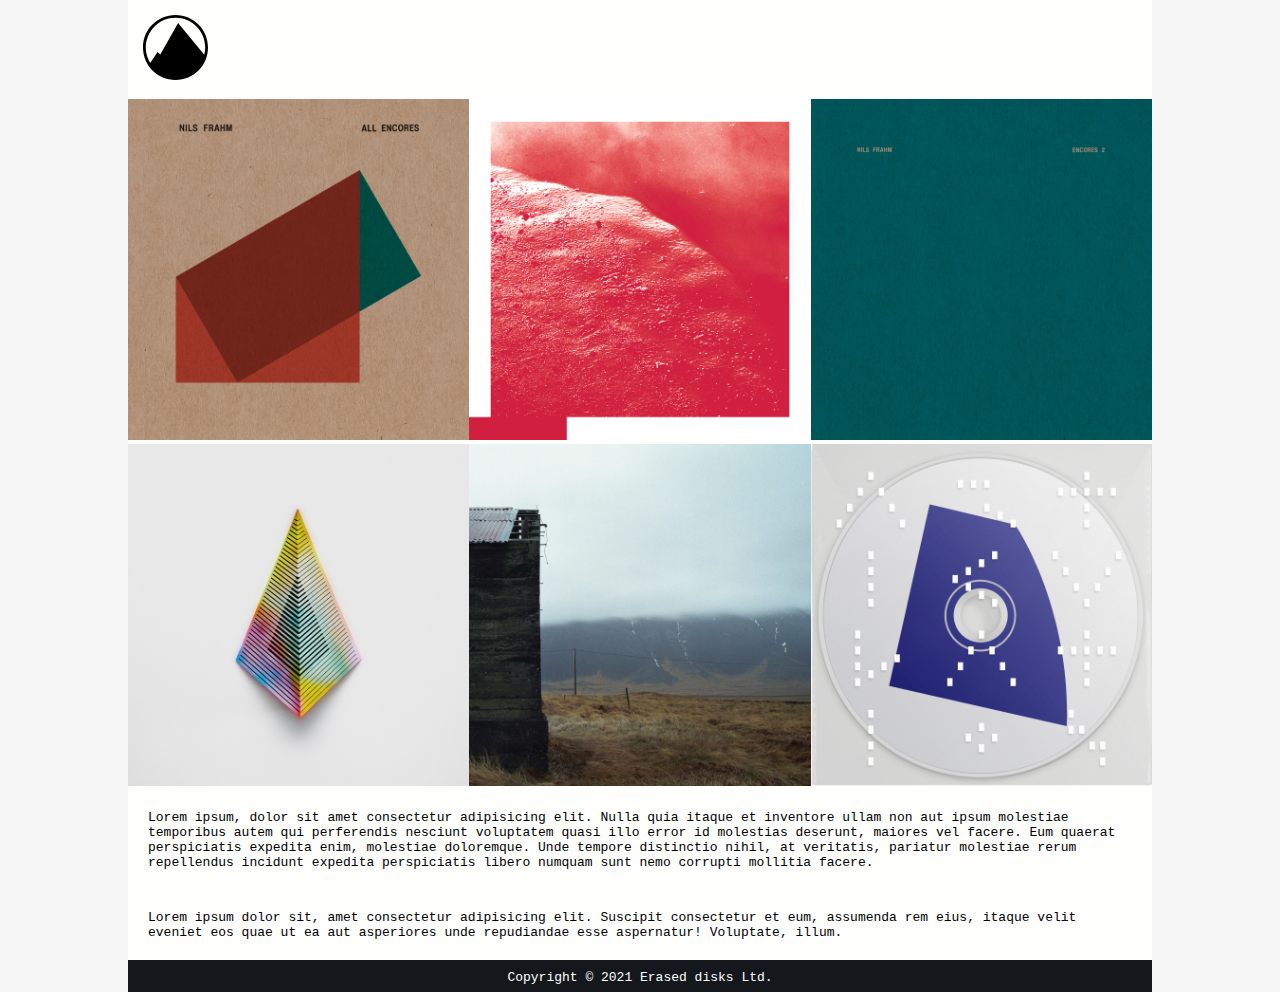
<file: task1/index.html>
<!DOCTYPE html>
<html lang="en">
  <head>
    <meta charset="UTF-8" />
    <meta content="width=device-width, initial-scale=1.0" name="viewport" />
    <link href="style.css" rel="stylesheet" />
    <title>Media Queries</title>
  </head>

  <body>
    <div class="container" id="top">
      <header>
        <img id="logo" src="logo.svg" />
      </header>
    </div>

    <div id="content">
      <article class="container images-container">
        <figure>
          <img alt="Cover 1" src="cover-1.jpg" />
        </figure>
        <figure>
          <img alt="Cover 2" src="cover-2.jpg" />
        </figure>
        <figure>
          <img alt="Cover 3" src="cover-3.jpg" />
        </figure>
        <figure>
          <img alt="Cover 4" src="cover-4.jpg" />
        </figure>
        <figure>
          <img alt="Cover 5" src="cover-5.jpg" />
        </figure>
        <figure>
          <img alt="Cover 6" src="cover-6.jpg" />
        </figure>
      </article>

      <article class="container text-container">
        <p>
          Lorem ipsum, dolor sit amet consectetur adipisicing elit. Nulla quia
          itaque et inventore ullam non aut ipsum molestiae temporibus autem qui
          perferendis nesciunt voluptatem quasi illo error id molestias
          deserunt, maiores vel facere. Eum quaerat perspiciatis expedita enim,
          molestiae doloremque. Unde tempore distinctio nihil, at veritatis,
          pariatur molestiae rerum repellendus incidunt expedita perspiciatis
          libero numquam sunt nemo corrupti mollitia facere.
        </p>

        <p>
          Lorem ipsum dolor sit, amet consectetur adipisicing elit. Suscipit
          consectetur et eum, assumenda rem eius, itaque velit eveniet eos quae
          ut ea aut asperiores unde repudiandae esse aspernatur! Voluptate,
          illum.
        </p>
      </article>
    </div>

    <div class="container" id="bottom">
      <footer>Copyright &copy; 2021 Erased disks Ltd.</footer>
    </div>
  </body>
</html>
</file>
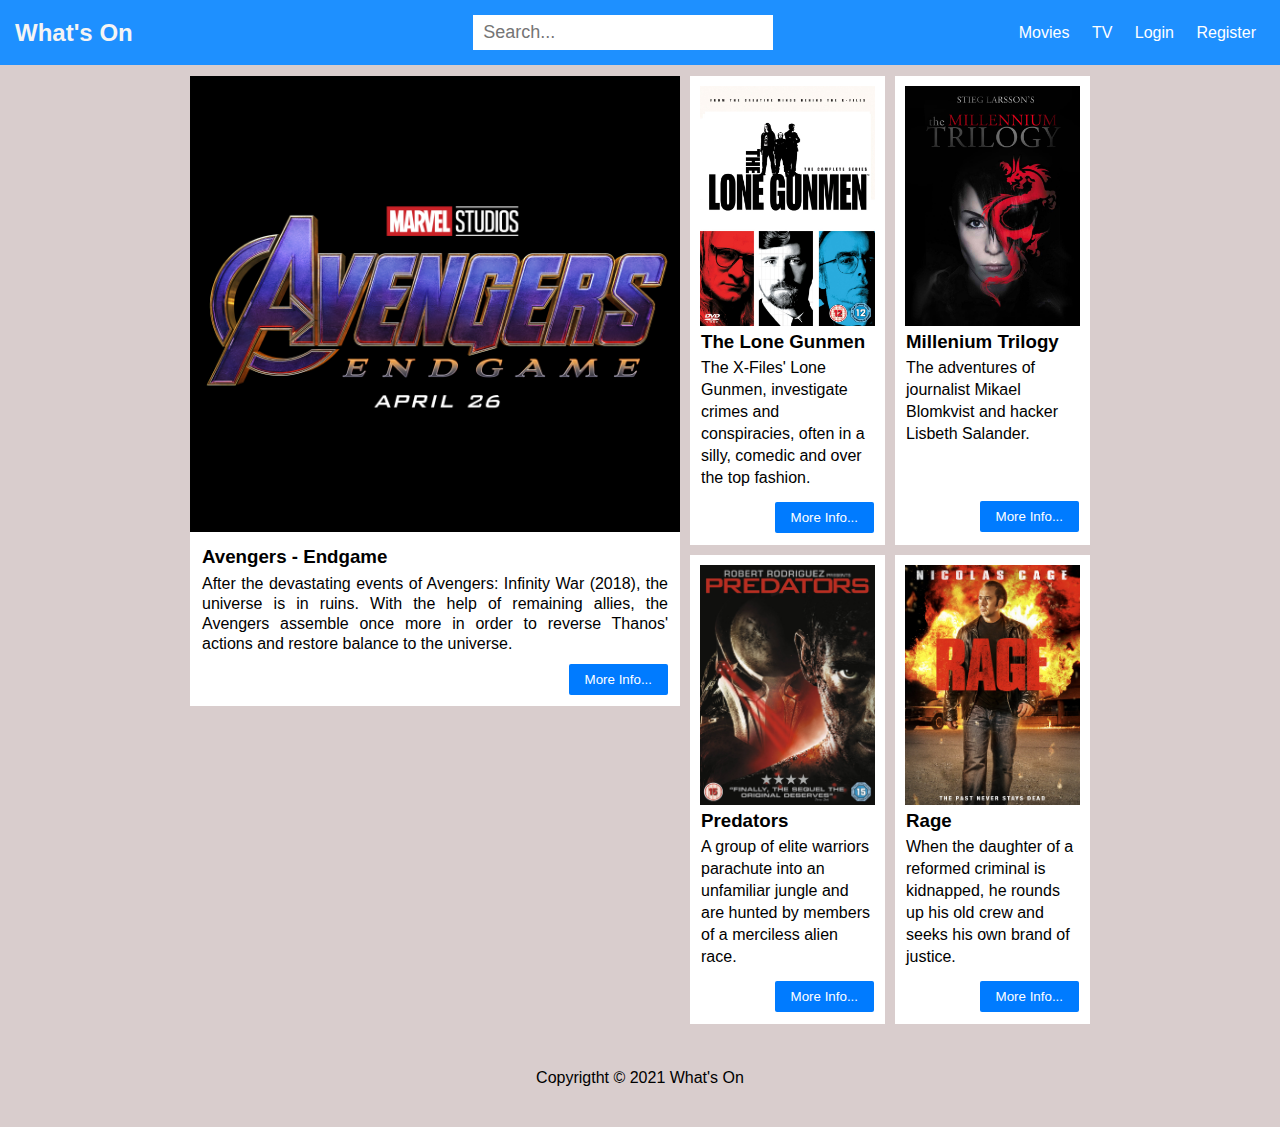
<file: task2/index.html>
<!DOCTYPE html>
<html lang="en">
  <head>
    <meta charset="UTF-8" />
    <meta name="viewport" content="width=device-width, initial-scale=1.0" />
    <link rel="stylesheet" href="style.css" />
    <title>Document</title>
  </head>
  <body>
    <header>
      <nav>
        <div class="logo">
          <h2>What's On</h2>
        </div>

        <div class="searchbar-container">
          <input class="search" type="search" placeholder="Search..." />
        </div>

        <div class="navitem-container">
          <ul>
            <a href="#">Movies</a>
            <a href="#">TV</a>
            <a href="#">Login</a>
            <a href="#">Register</a>
          </ul>
        </div>
        <div class="menu">
          <h2>Menu</h2>
        </div>
      </nav>
    </header>

    <section class="movies-section">
      <div class="inside-container">
        <div class="movie-card">
          <img src="avengers.jpg" />
          <div>
            <h3>Avengers - Endgame</h3>
            <p>
              After the devastating events of Avengers: Infinity War (2018), the
              universe is in ruins. With the help of remaining allies, the
              Avengers assemble once more in order to reverse Thanos' actions
              and restore balance to the universe.
            </p>
            <button>More Info...</button>
          </div>
        </div>
      </div>

      <div class="outside-container">
        <div class="top-container">
          <div class="movie-card outside-container-movie-card">
            <img src="lone-gunmen.jpg" />
            <div>
              <h3>The Lone Gunmen</h3>
              <p>
                The X-Files' Lone Gunmen, investigate crimes and conspiracies,
                often in a silly, comedic and over the top fashion.
              </p>
              <button>More Info...</button>
            </div>
          </div>

          <div class="movie-card outside-container-movie-card">
            <img src="millenium.jpg" />
            <div>
              <h3>Millenium Trilogy</h3>
              <p>
                The adventures of journalist Mikael Blomkvist and hacker Lisbeth
                Salander.
              </p>
              <button>More Info...</button>
            </div>
          </div>
        </div>

        <div class="bottom-container">
          <div class="movie-card outside-container-movie-card">
            <img src="predators.jpg" />
            <div>
              <h3>Predators</h3>
              <p>
                A group of elite warriors parachute into an unfamiliar jungle
                and are hunted by members of a merciless alien race.
              </p>
              <button>More Info...</button>
            </div>
          </div>

          <div class="movie-card outside-container-movie-card">
            <img src="rage.jpg" />
            <div>
              <h3>Rage</h3>
              <p>
                When the daughter of a reformed criminal is kidnapped, he rounds
                up his old crew and seeks his own brand of justice.
              </p>
              <button>More Info...</button>
            </div>
          </div>
        </div>
      </div>
    </section>
    <footer>Copyrigtht &copy; 2021 What's On</footer>
  </body>
</html>
</file>
<file: task1/style.css>
@import url("https://fonts.googleapis.com/css2?family=Lato&display=swap");

* {
  box-sizing: border-box;
  margin: 0 auto;
}

body {
  margin: 0;
  padding: 0;
  background-color: #f6f6f7;
  font-family: "Roboto Mono", monospace;
  font-size: small;
}

header {
  background-color: #fefefd;
  max-width: 1024px;
  padding: 15px;
}

header img {
  height: 65px;
}

img {
  max-width: 100%;
}

.images-container {
  display: grid;
  grid-template-columns: repeat(3, 1fr);
}

.text-container p {
  margin: 0;
  padding: 20px;
}

.container {
  max-width: 1024px;
  width: 100%; /* Added to make it responsive */
  background-color: #fefefd;
}

footer {
  background-color: #14181d;
  color: #ffffff;
  padding: 10px;
  text-align: center;
}

/* Media Queries */

/* Tablet/Laptop */
@media (max-width: 1024px) {
  .images-container {
    grid-template-columns: repeat(3, 1fr);
  }
}

/* Large mobile/Tablet */
@media (max-width: 800px) {
  .images-container {
    grid-template-columns: repeat(2, 1fr);
  }
}

/* Standard resolution mobile */
@media (max-width: 480px) {
  .images-container {
    grid-template-columns: 1fr;
  }
}
</file>
<file: task2/style.css>
* {
  box-sizing: border-box;
  margin: 0;
  padding: 0;
}

body {
  background-color: #d9cdcd;
  font-family: Arial, Helvetica, sans-serif;
}

nav {
  display: flex;
  justify-content: space-between;
  align-items: center;
  background-color: #1e90ff;
  padding: 15px 15px;
  margin-bottom: 6px;
}

nav h2 {
  color: #f4f4f4;
  margin-right: 6.5rem;
}

.logo {
  font-weight: 800;
  cursor: pointer;
}

.search {
  width: 300px;
  height: 35px;
  font-size: 18px;
  padding: 10px;

  border: none;
}

nav a {
  color: #fff;
  text-decoration: none;
  margin: 0 1vh;
}

.menu {
  display: none;
}

footer {
  text-align: center;
  padding: 40px 40px;
}

.movie-card {
  background-color: #fff;
  margin: 5px;
}

.inside-container img {
  max-width: 100%;
}

.outside-container img {
  max-width: 100%;
  width: 220px;
  height: 240px;
}

.inside-container h3 {
  padding: 10px 12px 6px 12px;
}

.inside-container p {
  padding: 0px 12px;
  line-height: 20px;
  text-align: justify;
}

.outside-container h3 {
  padding: 1px 1px;
}

.outside-container p {
  padding: 3px 1px;
  line-height: 22px;
}

button {
  display: block;
  background-color: #007bff;
  color: #fff;
  padding: 0.5rem 1rem;
  margin: 10px 1px 2px auto;
  border: none;
  border-radius: 2px;
}

.inside-container button {
  margin: 10px 12px 2px auto;
}

.top-container .outside-container-movie-card:last-child button {
  margin: 53px 1px 2px auto;
}

.movies-section {
  display: flex;
  justify-content: center;
  max-width: 80rem;
  margin: 0 auto;
}

.inside-container {
  display: flex;
  flex-basis: 500px;
  height: 640px;
}

.outside-container {
  display: flex;
  flex-direction: column;
  flex-basis: 410px;
}

.top-container,
.bottom-container {
  display: flex;
}

.outside-container-movie-card {
  flex: 1;
  padding: 10px 10px;
}

@media (min-width: 801px) and (max-width: 1024px) {
  .top-container,
  .bottom-container {
    flex-direction: column;
  }

  .outside-container {
    flex-basis: 250px;
  }

  .inside-container {
    flex-basis: 480px;
  }
}

@media (min-width: 481px) and (max-width: 800px) {
  .movies-section {
    flex-direction: column;
    padding: 1rem;
  }

  .outside-container img {
    width: auto;
    height: auto;
  }

  .inside-container {
    flex-basis: 480px;
    height: auto;
  }

  .navitem-container,
  .searchbar-container {
    display: none;
  }

  .menu {
    display: block;
  }

  nav h2 {
    margin-right: 2px;
  }
}

@media (max-width: 480px) {
  .movies-section {
    flex-direction: column;
  }

  .top-container,
  .bottom-container {
    flex-direction: column;
  }

  .outside-container img {
    width: auto;
    height: auto;
  }

  .navitem-container,
  .searchbar-container {
    display: none;
  }

  .menu {
    display: block;
  }

  nav h2 {
    margin-right: 2px;
  }
}
</file>
